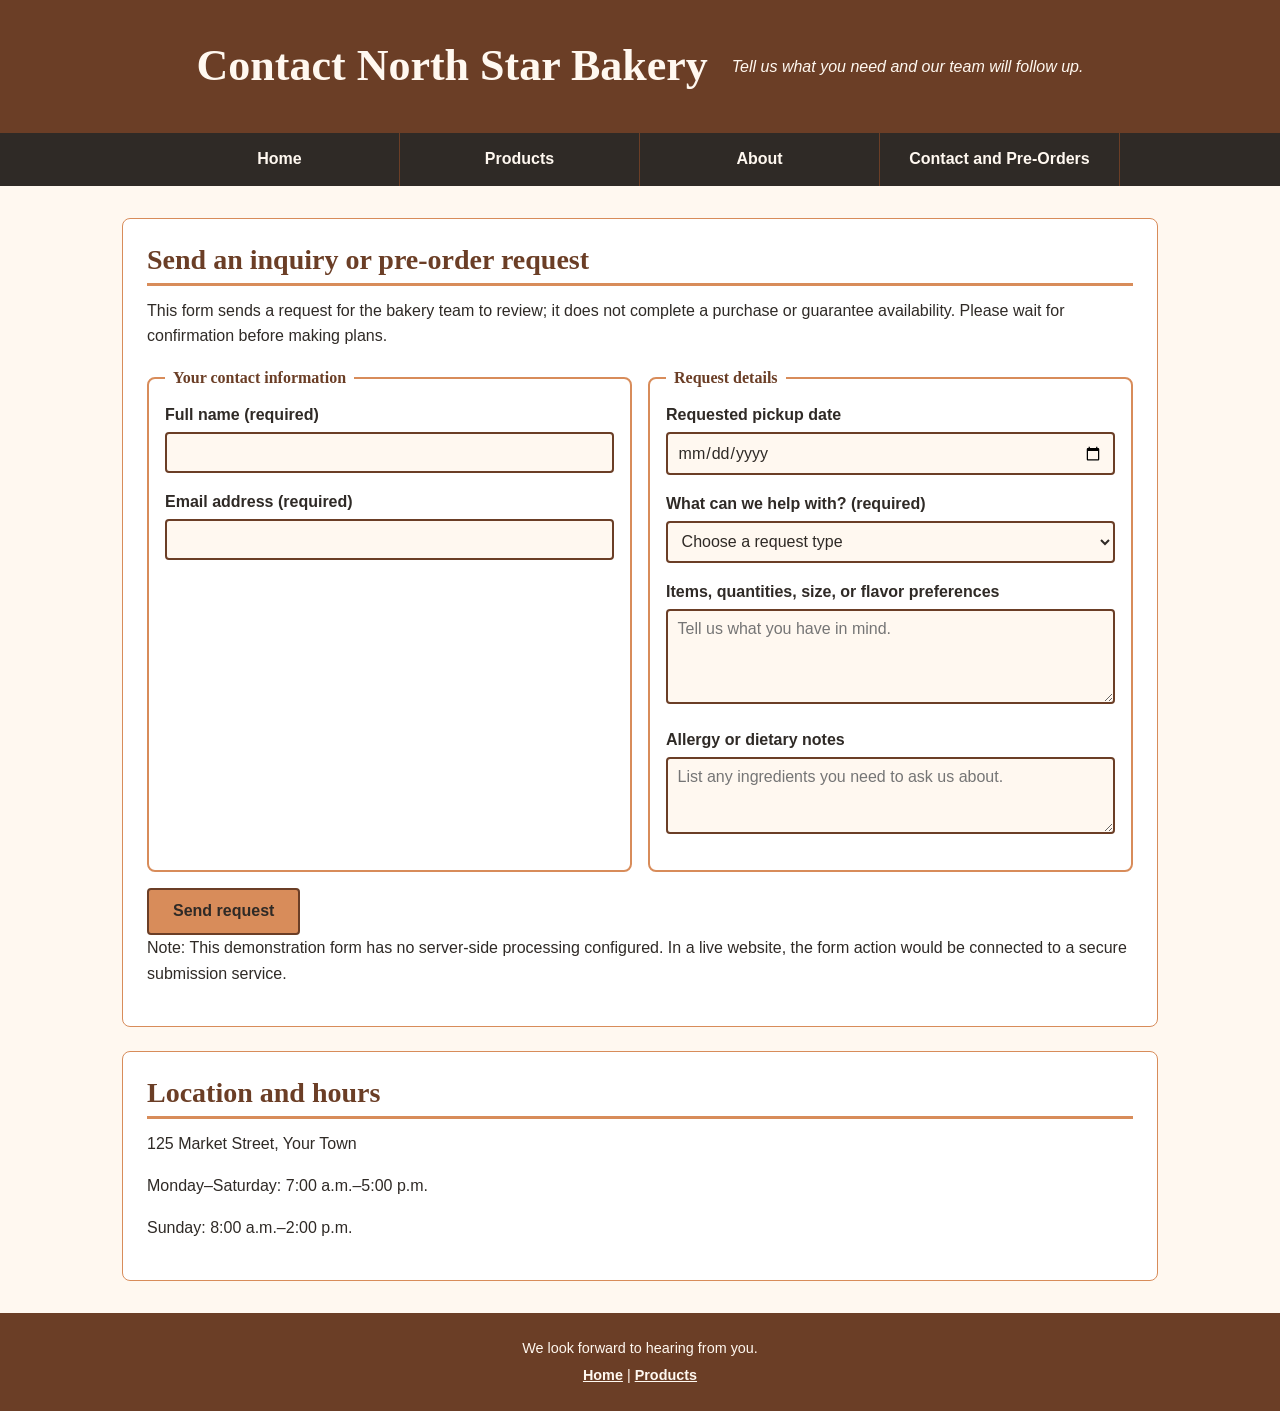
<file: contact.html>
<!DOCTYPE html>
<html lang="en">
<head>
    <meta charset="UTF-8">
    <meta name="viewport" content="width=device-width, initial-scale=1.0">
    <title>North Star Bakery | Contact and Pre-Orders</title>
    <link rel="stylesheet" href="styles.css">
</head>
<body>
    <header>
        <h1>Contact North Star Bakery</h1>
        <p>Tell us what you need and our team will follow up.</p>
    </header>
    <nav aria-label="Main navigation">
        <ul>
            <li><a href="index.html">Home</a></li>
            <li><a href="products.html">Products</a></li>
            <li><a href="about.html">About</a></li>
            <li><a href="contact.html">Contact and Pre-Orders</a></li>
        </ul>
    </nav>
    <main>
        <section>
            <h2>Send an inquiry or pre-order request</h2>
            <p>This form sends a request for the bakery team to review; it does not complete a
            purchase or guarantee availability. Please wait for confirmation before making plans.</p>
            <form action="#" method="post">
                <fieldset>
                    <legend>Your contact information</legend>
                    <p>
                        <label for="customer-name">Full name (required)</label>
                        <input type="text" id="customer-name" name="customer-name"
                               autocomplete="name" required>
                    </p>
                    <p>
                        <label for="customer-email">Email address (required)</label>
                        <input type="email" id="customer-email" name="customer-email"
                               autocomplete="email" required>
                    </p>
                </fieldset>
                <fieldset>
                    <legend>Request details</legend>
                    <p>
                        <label for="pickup-date">Requested pickup date</label>
                        <input type="date" id="pickup-date" name="pickup-date">
                    </p>
                    <p>
                        <label for="request-type">What can we help with? (required)</label>
                        <select id="request-type" name="request-type" required>
                            <option value="">Choose a request type</option>
                            <option value="pre-order">Pre-order request</option>
                            <option value="general-question">General question</option>
                            <option value="event-order">Event or celebration order</option>
                        </select>
                    </p>
                    <p>
                        <label for="item-details">Items, quantities, size, or flavor preferences</label>
                        <textarea id="item-details" name="item-details" rows="4"
                                  placeholder="Tell us what you have in mind."></textarea>
                    </p>
                    <p>
                        <label for="allergy-notes">Allergy or dietary notes</label>
                        <textarea id="allergy-notes" name="allergy-notes" rows="3"
                                  placeholder="List any ingredients you need to ask us about."></textarea>
                    </p>
                </fieldset>
                <p><button type="submit">Send request</button></p>
            </form>
            <p>Note: This demonstration form has no server-side processing configured. In a live
            website, the form action would be connected to a secure submission service.</p>
        </section>
        <section>
            <h2>Location and hours</h2>
            <p>125 Market Street, Your Town</p>
            <p>Monday–Saturday: 7:00 a.m.–5:00 p.m.</p>
            <p>Sunday: 8:00 a.m.–2:00 p.m.</p>
        </section>
    </main>
    <footer>
        <p>We look forward to hearing from you.</p>
        <p><a href="index.html">Home</a> | <a href="products.html">Products</a></p>
    </footer>
</body>
</html>
</file>
<file: styles.css>
/* North Star Bakery - Touchstone 3 visual design system
   Palette (4 colors): cream #FFF8F0, brown #6B3E26, peach #D88C5A, charcoal #2F2A26
   Fonts (2 families): Georgia (headings), Verdana (body)
   Mobile-first: base styles are for phones; media query adds the wider layout. */

:root {
    --cream: #FFF8F0;
    --brown: #6B3E26;
    --peach: #D88C5A;
    --charcoal: #2F2A26;
    --font-heading: Georgia, "Times New Roman", serif;
    --font-body: Verdana, Geneva, sans-serif;
}

* {
    box-sizing: border-box;
}

body {
    margin: 0;
    background-color: var(--cream);
    color: var(--charcoal);
    font-family: var(--font-body);
    font-size: 1rem;
    line-height: 1.6;
    display: flex;
    flex-direction: column;
    min-height: 100vh;
}

/* ---------- Headings and text ---------- */
h1, h2 {
    font-family: var(--font-heading);
    line-height: 1.2;
}

h1 {
    font-size: 2rem;
    margin: 0.5rem 0;
}

h2 {
    font-size: 1.5rem;
    color: var(--brown);
    margin: 0 0 0.75rem;
    padding-bottom: 0.4rem;
    border-bottom: 3px solid var(--peach);
}

p {
    margin: 0 0 1rem;
}

a {
    color: var(--brown);
    font-weight: bold;
}

a:hover,
a:focus {
    color: var(--charcoal);
    background-color: var(--peach);
}

/* ---------- Header ---------- */
header {
    display: flex;
    flex-direction: column;
    align-items: center;
    text-align: center;
    padding: 1.5rem 1rem;
    background-color: var(--brown);
    color: var(--cream);
}

header h1 {
    color: var(--cream);
}

header p {
    margin: 0;
    font-style: italic;
}

header img {
    width: 110px;
    height: auto;
    border-radius: 50%;
    border: 3px solid var(--peach);
    background-color: var(--cream);
}

/* ---------- Navigation (Flexbox) ---------- */
nav {
    background-color: var(--charcoal);
}

nav ul {
    display: flex;
    flex-direction: column;
    list-style: none;
    margin: 0;
    padding: 0;
}

nav li {
    border-bottom: 1px solid var(--brown);
}

nav a {
    display: block;
    padding: 0.85rem 1rem;
    color: var(--cream);
    text-align: center;
    text-decoration: none;
}

nav a:hover,
nav a:focus {
    background-color: var(--peach);
    color: var(--charcoal);
}

/* ---------- Main content (Flexbox) ---------- */
main {
    flex: 1;
    display: flex;
    flex-direction: column;
    gap: 1.25rem;
    width: 100%;
    max-width: 1100px;
    margin: 0 auto;
    padding: 1.25rem 1rem;
}

main > section {
    background-color: #FFFFFF;
    border: 1px solid var(--peach);
    border-radius: 8px;
    padding: 1.25rem;
}

main > p {
    font-size: 0.9rem;
    font-style: italic;
}

/* ---------- Media ---------- */
img {
    max-width: 100%;
    height: auto;
    display: block;
    margin: 0 0 1rem;
    border-radius: 6px;
}

picture {
    display: block;
}

figure {
    margin: 0 0 1rem;
}

figure img {
    margin-bottom: 0.5rem;
}

figcaption {
    font-size: 0.9rem;
    font-style: italic;
    color: var(--brown);
}

audio {
    width: 100%;
    margin-bottom: 0.75rem;
}

/* ---------- Form ---------- */
form {
    display: flex;
    flex-direction: column;
    gap: 1rem;
}

fieldset {
    border: 2px solid var(--peach);
    border-radius: 8px;
    margin: 0;
    padding: 0.75rem 1rem;
}

legend {
    font-family: var(--font-heading);
    font-weight: bold;
    color: var(--brown);
    padding: 0 0.5rem;
}

label {
    display: block;
    font-weight: bold;
    margin-bottom: 0.25rem;
}

input,
select,
textarea {
    width: 100%;
    padding: 0.6rem;
    font-family: var(--font-body);
    font-size: 1rem;
    color: var(--charcoal);
    background-color: var(--cream);
    border: 2px solid var(--brown);
    border-radius: 4px;
}

input:focus,
select:focus,
textarea:focus,
button:focus {
    outline: 3px solid var(--peach);
    outline-offset: 2px;
}

button {
    padding: 0.8rem 1.5rem;
    font-family: var(--font-body);
    font-size: 1rem;
    font-weight: bold;
    color: var(--charcoal);
    background-color: var(--peach);
    border: 2px solid var(--brown);
    border-radius: 4px;
    cursor: pointer;
}

button:hover {
    background-color: var(--brown);
    color: var(--cream);
}

/* ---------- Footer ---------- */
footer {
    padding: 1.25rem 1rem;
    text-align: center;
    background-color: var(--brown);
    color: var(--cream);
    font-size: 0.9rem;
}

footer p {
    margin: 0.25rem 0;
}

footer a {
    color: var(--cream);
}

footer a:hover,
footer a:focus {
    color: var(--charcoal);
}

/* ---------- Larger screens (tablet and desktop) ---------- */
@media (min-width: 768px) {
    h1 {
        font-size: 2.75rem;
    }

    h2 {
        font-size: 1.75rem;
    }

    header {
        flex-direction: row;
        justify-content: center;
        gap: 1.5rem;
        padding: 2rem;
        text-align: left;
    }

    header img {
        width: 130px;
    }

    nav ul {
        flex-direction: row;
        justify-content: center;
    }

    nav li {
        flex: 1;
        max-width: 240px;
        border-bottom: none;
        border-right: 1px solid var(--brown);
    }

    main {
        flex-direction: row;
        flex-wrap: wrap;
        gap: 1.5rem;
        padding: 2rem;
    }

    main > section {
        flex: 1 1 calc(50% - 1.5rem);
        padding: 1.5rem;
    }

    main > p {
        flex: 1 1 100%;
    }

    /* Form and location blocks sit side by side */
    form {
        flex-direction: row;
        flex-wrap: wrap;
    }

    form fieldset {
        flex: 1 1 calc(50% - 1rem);
    }

    form > p {
        flex: 1 1 100%;
        margin: 0;
    }
}

@media (min-width: 768px) {
    main > section:has(form) {
        flex-basis: 100%;
    }
}
</file>
